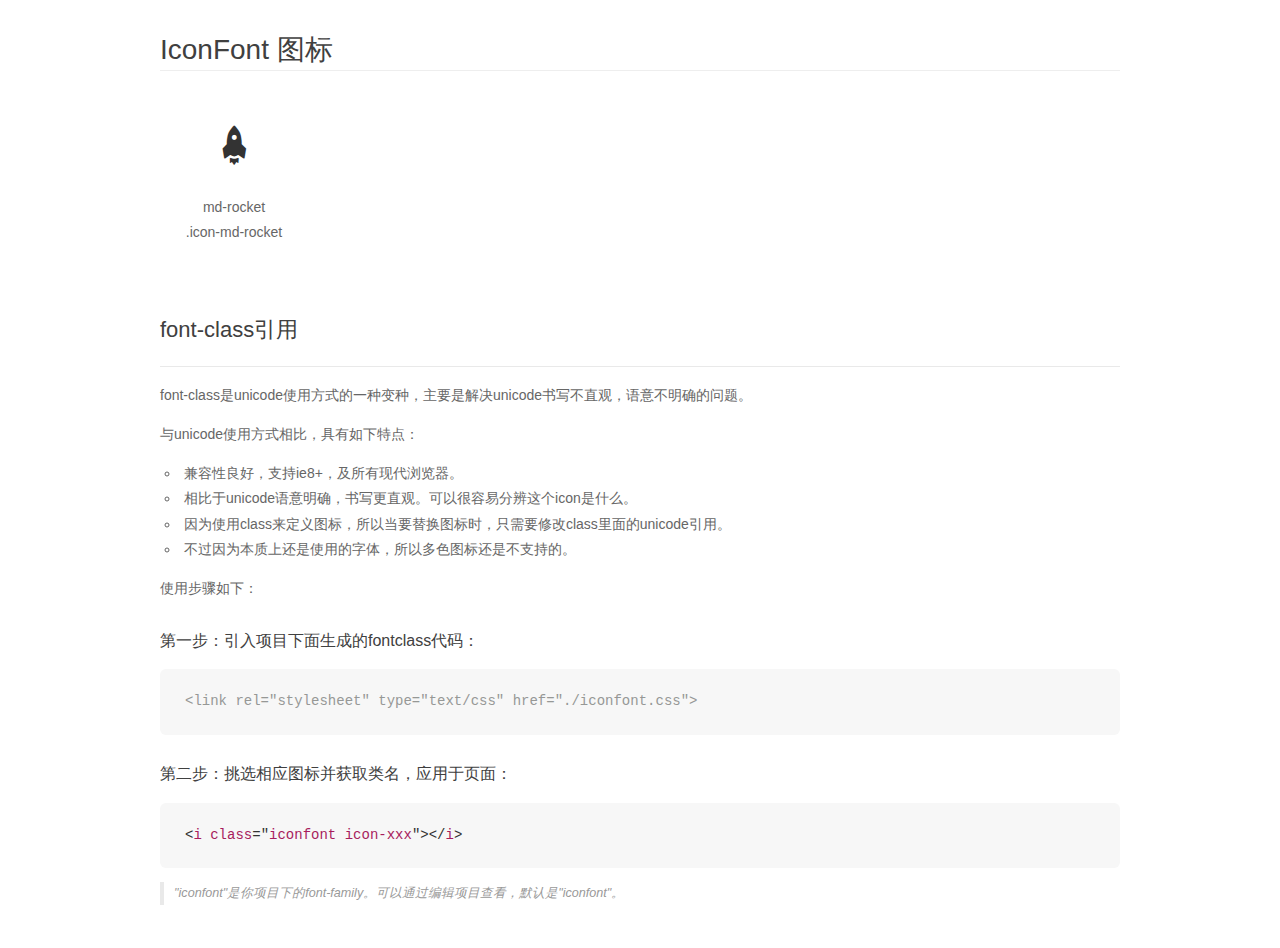
<file: lib/icon-font/demo_fontclass.html>
<!DOCTYPE html>
<html>
<head>
    <meta charset="utf-8"/>
    <title>IconFont</title>
    <link rel="stylesheet" href="demo.css">
    <link rel="stylesheet" href="iconfont.css">
</head>
<body>
    <div class="main markdown">
        <h1>IconFont 图标</h1>
        <ul class="icon_lists clear">
            
                <li>
                <i class="icon iconfont icon-md-rocket"></i>
                    <div class="name">md-rocket</div>
                    <div class="fontclass">.icon-md-rocket</div>
                </li>
            
        </ul>

        <h2 id="font-class-">font-class引用</h2>
        <hr>

        <p>font-class是unicode使用方式的一种变种，主要是解决unicode书写不直观，语意不明确的问题。</p>
        <p>与unicode使用方式相比，具有如下特点：</p>
        <ul>
        <li>兼容性良好，支持ie8+，及所有现代浏览器。</li>
        <li>相比于unicode语意明确，书写更直观。可以很容易分辨这个icon是什么。</li>
        <li>因为使用class来定义图标，所以当要替换图标时，只需要修改class里面的unicode引用。</li>
        <li>不过因为本质上还是使用的字体，所以多色图标还是不支持的。</li>
        </ul>
        <p>使用步骤如下：</p>
        <h3 id="-fontclass-">第一步：引入项目下面生成的fontclass代码：</h3>


        <pre><code class="lang-js hljs javascript"><span class="hljs-comment">&lt;link rel="stylesheet" type="text/css" href="./iconfont.css"&gt;</span></code></pre>
        <h3 id="-">第二步：挑选相应图标并获取类名，应用于页面：</h3>
        <pre><code class="lang-css hljs">&lt;<span class="hljs-selector-tag">i</span> <span class="hljs-selector-tag">class</span>="<span class="hljs-selector-tag">iconfont</span> <span class="hljs-selector-tag">icon-xxx</span>"&gt;&lt;/<span class="hljs-selector-tag">i</span>&gt;</code></pre>
        <blockquote>
        <p>"iconfont"是你项目下的font-family。可以通过编辑项目查看，默认是"iconfont"。</p>
        </blockquote>
    </div>
</body>
</html>
</file>
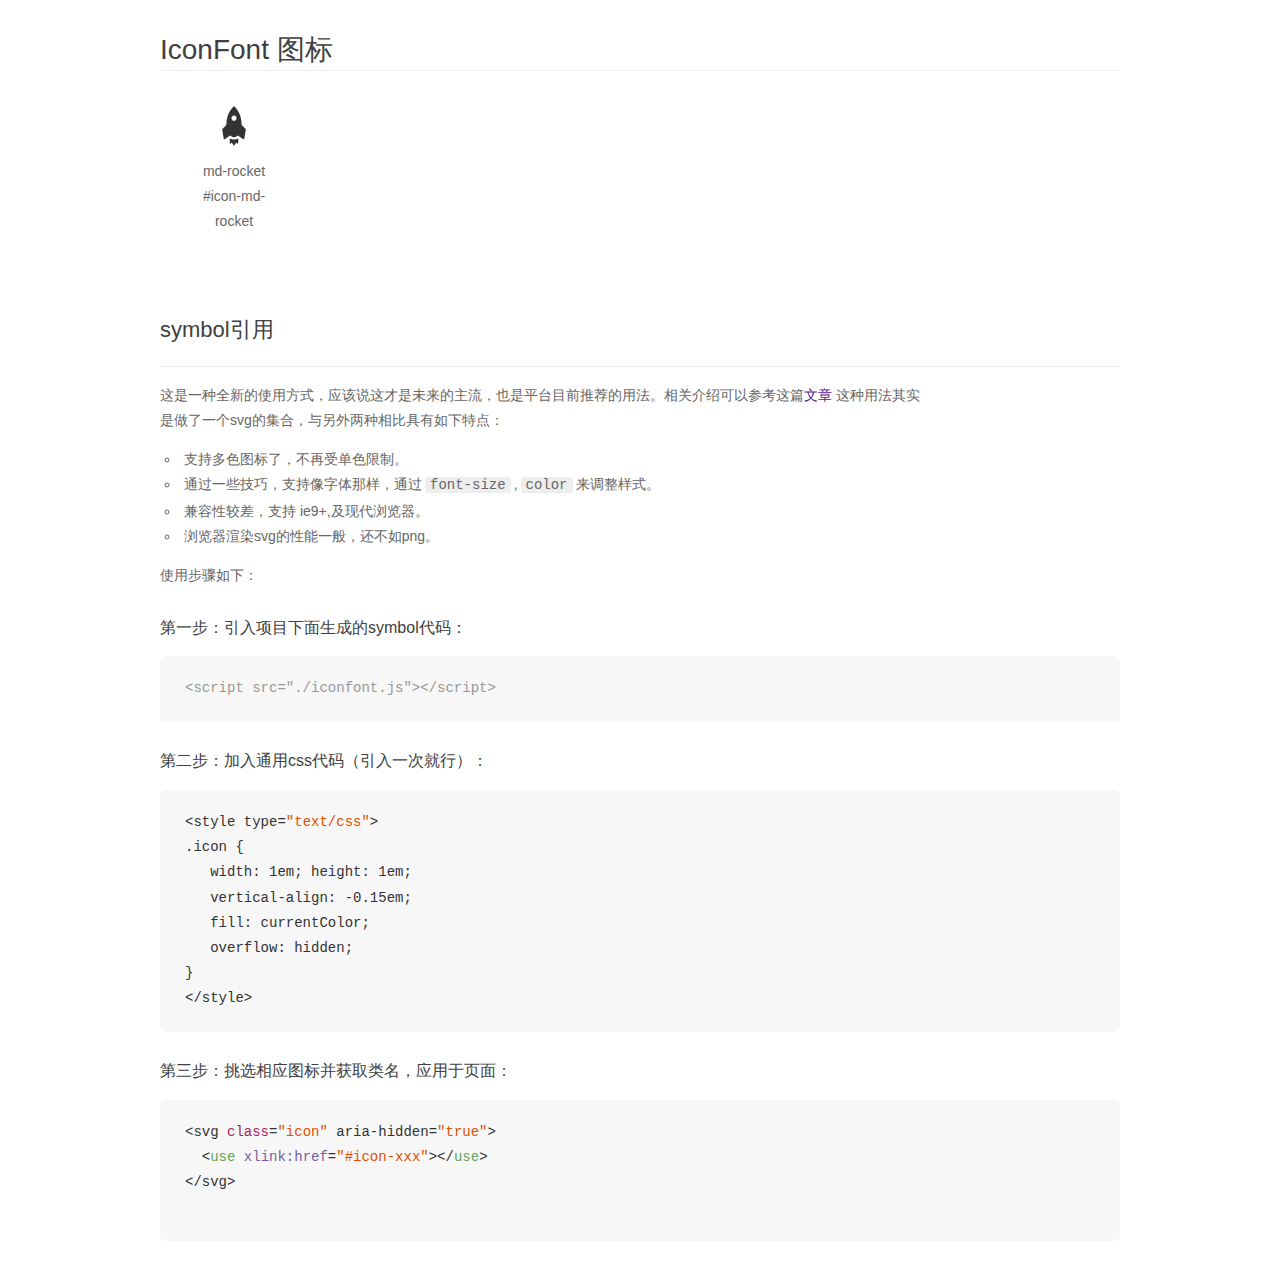
<file: lib/icon-font/demo_symbol.html>
<!DOCTYPE html>
<html>
<head>
    <meta charset="utf-8"/>
    <title>IconFont</title>
    <link rel="stylesheet" href="demo.css">
    <script src="iconfont.js"></script>

    <style type="text/css">
        .icon {
          /* 通过设置 font-size 来改变图标大小 */
          width: 1em; height: 1em;
          /* 图标和文字相邻时，垂直对齐 */
          vertical-align: -0.15em;
          /* 通过设置 color 来改变 SVG 的颜色/fill */
          fill: currentColor;
          /* path 和 stroke 溢出 viewBox 部分在 IE 下会显示
             normalize.css 中也包含这行 */
          overflow: hidden;
        }

    </style>
</head>
<body>
    <div class="main markdown">
        <h1>IconFont 图标</h1>
        <ul class="icon_lists clear">
            
                <li>
                    <svg class="icon" aria-hidden="true">
                        <use xlink:href="#icon-md-rocket"></use>
                    </svg>
                    <div class="name">md-rocket</div>
                    <div class="fontclass">#icon-md-rocket</div>
                </li>
            
        </ul>


        <h2 id="symbol-">symbol引用</h2>
        <hr>

        <p>这是一种全新的使用方式，应该说这才是未来的主流，也是平台目前推荐的用法。相关介绍可以参考这篇<a href="">文章</a>
        这种用法其实是做了一个svg的集合，与另外两种相比具有如下特点：</p>
        <ul>
          <li>支持多色图标了，不再受单色限制。</li>
          <li>通过一些技巧，支持像字体那样，通过<code>font-size</code>,<code>color</code>来调整样式。</li>
          <li>兼容性较差，支持 ie9+,及现代浏览器。</li>
          <li>浏览器渲染svg的性能一般，还不如png。</li>
        </ul>
        <p>使用步骤如下：</p>
        <h3 id="-symbol-">第一步：引入项目下面生成的symbol代码：</h3>
        <pre><code class="lang-js hljs javascript"><span class="hljs-comment">&lt;script src="./iconfont.js"&gt;&lt;/script&gt;</span></code></pre>
        <h3 id="-css-">第二步：加入通用css代码（引入一次就行）：</h3>
        <pre><code class="lang-js hljs javascript">&lt;style type=<span class="hljs-string">"text/css"</span>&gt;
.icon {
   width: <span class="hljs-number">1</span>em; height: <span class="hljs-number">1</span>em;
   vertical-align: <span class="hljs-number">-0.15</span>em;
   fill: currentColor;
   overflow: hidden;
}
&lt;<span class="hljs-regexp">/style&gt;</span></code></pre>
        <h3 id="-">第三步：挑选相应图标并获取类名，应用于页面：</h3>
        <pre><code class="lang-js hljs javascript">&lt;svg <span class="hljs-class"><span class="hljs-keyword">class</span></span>=<span class="hljs-string">"icon"</span> aria-hidden=<span class="hljs-string">"true"</span>&gt;<span class="xml"><span class="hljs-tag">
  &lt;<span class="hljs-name">use</span> <span class="hljs-attr">xlink:href</span>=<span class="hljs-string">"#icon-xxx"</span>&gt;</span><span class="hljs-tag">&lt;/<span class="hljs-name">use</span>&gt;</span>
</span>&lt;<span class="hljs-regexp">/svg&gt;
        </span></code></pre>
    </div>
</body>
</html>
</file>
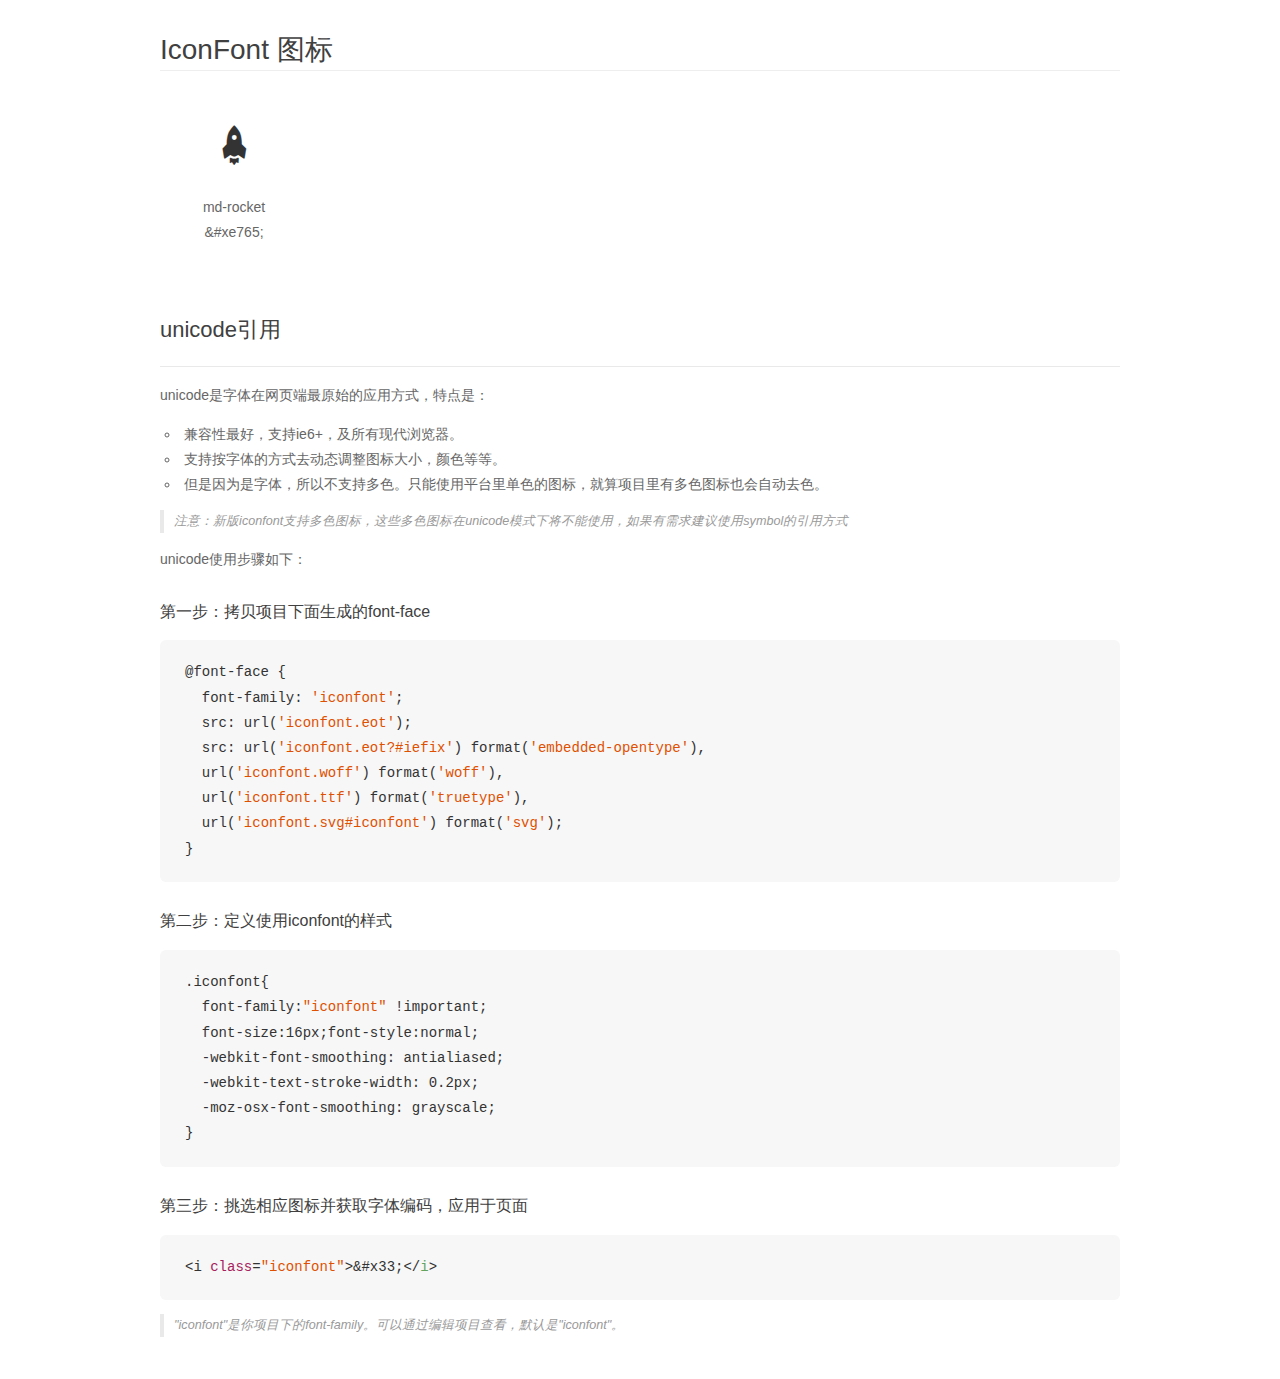
<file: lib/icon-font/demo_unicode.html>
<!DOCTYPE html>
<html>
<head>
    <meta charset="utf-8"/>
    <title>IconFont</title>
    <link rel="stylesheet" href="demo.css">

    <style type="text/css">

        @font-face {font-family: "iconfont";
          src: url('iconfont.eot'); /* IE9*/
          src: url('iconfont.eot#iefix') format('embedded-opentype'), /* IE6-IE8 */
          url('iconfont.woff') format('woff'), /* chrome, firefox */
          url('iconfont.ttf') format('truetype'), /* chrome, firefox, opera, Safari, Android, iOS 4.2+*/
          url('iconfont.svg#iconfont') format('svg'); /* iOS 4.1- */
        }

        .iconfont {
          font-family:"iconfont" !important;
          font-size:16px;
          font-style:normal;
          -webkit-font-smoothing: antialiased;
          -webkit-text-stroke-width: 0.2px;
          -moz-osx-font-smoothing: grayscale;
        }

    </style>
</head>
<body>
    <div class="main markdown">
        <h1>IconFont 图标</h1>
        <ul class="icon_lists clear">
            
                <li>
                <i class="icon iconfont">&#xe765;</i>
                    <div class="name">md-rocket</div>
                    <div class="code">&amp;#xe765;</div>
                </li>
            
        </ul>
        <h2 id="unicode-">unicode引用</h2>
        <hr>

        <p>unicode是字体在网页端最原始的应用方式，特点是：</p>
        <ul>
        <li>兼容性最好，支持ie6+，及所有现代浏览器。</li>
        <li>支持按字体的方式去动态调整图标大小，颜色等等。</li>
        <li>但是因为是字体，所以不支持多色。只能使用平台里单色的图标，就算项目里有多色图标也会自动去色。</li>
        </ul>
        <blockquote>
        <p>注意：新版iconfont支持多色图标，这些多色图标在unicode模式下将不能使用，如果有需求建议使用symbol的引用方式</p>
        </blockquote>
        <p>unicode使用步骤如下：</p>
        <h3 id="-font-face">第一步：拷贝项目下面生成的font-face</h3>
        <pre><code class="lang-js hljs javascript">@font-face {
  font-family: <span class="hljs-string">'iconfont'</span>;
  src: url(<span class="hljs-string">'iconfont.eot'</span>);
  src: url(<span class="hljs-string">'iconfont.eot?#iefix'</span>) format(<span class="hljs-string">'embedded-opentype'</span>),
  url(<span class="hljs-string">'iconfont.woff'</span>) format(<span class="hljs-string">'woff'</span>),
  url(<span class="hljs-string">'iconfont.ttf'</span>) format(<span class="hljs-string">'truetype'</span>),
  url(<span class="hljs-string">'iconfont.svg#iconfont'</span>) format(<span class="hljs-string">'svg'</span>);
}
</code></pre>
        <h3 id="-iconfont-">第二步：定义使用iconfont的样式</h3>
        <pre><code class="lang-js hljs javascript">.iconfont{
  font-family:<span class="hljs-string">"iconfont"</span> !important;
  font-size:<span class="hljs-number">16</span>px;font-style:normal;
  -webkit-font-smoothing: antialiased;
  -webkit-text-stroke-width: <span class="hljs-number">0.2</span>px;
  -moz-osx-font-smoothing: grayscale;
}
</code></pre>
        <h3 id="-">第三步：挑选相应图标并获取字体编码，应用于页面</h3>
        <pre><code class="lang-js hljs javascript">&lt;i <span class="hljs-class"><span class="hljs-keyword">class</span></span>=<span class="hljs-string">"iconfont"</span>&gt;&amp;#x33;<span class="xml"><span class="hljs-tag">&lt;/<span class="hljs-name">i</span>&gt;</span></span></code></pre>

        <blockquote>
        <p>"iconfont"是你项目下的font-family。可以通过编辑项目查看，默认是"iconfont"。</p>
        </blockquote>
    </div>


</body>
</html>
</file>
<file: lib/icon-font/iconfont.css>
@font-face {font-family: "iconfont";
  src: url('iconfont.eot?t=1545460784166'); /* IE9*/
  src: url('iconfont.eot?t=1545460784166#iefix') format('embedded-opentype'), /* IE6-IE8 */
  url('[data-uri]') format('woff'),
  url('iconfont.ttf?t=1545460784166') format('truetype'), /* chrome, firefox, opera, Safari, Android, iOS 4.2+*/
  url('iconfont.svg?t=1545460784166#iconfont') format('svg'); /* iOS 4.1- */
}

.iconfont {
  font-family:"iconfont" !important;
  font-size:16px;
  font-style:normal;
  -webkit-font-smoothing: antialiased;
  -moz-osx-font-smoothing: grayscale;
}

.icon-md-rocket:before { content: "\e765"; }
</file>
<file: lib/icon-font/demo.css>
*{margin: 0;padding: 0;list-style: none;}
/*
KISSY CSS Reset
理念：1. reset 的目的不是清除浏览器的默认样式，这仅是部分工作。清除和重置是紧密不可分的。
2. reset 的目的不是让默认样式在所有浏览器下一致，而是减少默认样式有可能带来的问题。
3. reset 期望提供一套普适通用的基础样式。但没有银弹，推荐根据具体需求，裁剪和修改后再使用。
特色：1. 适应中文；2. 基于最新主流浏览器。
维护：玉伯<lifesinger@gmail.com>, 正淳<ragecarrier@gmail.com>
 */

/** 清除内外边距 **/
body, h1, h2, h3, h4, h5, h6, hr, p, blockquote, /* structural elements 结构元素 */
dl, dt, dd, ul, ol, li, /* list elements 列表元素 */
pre, /* text formatting elements 文本格式元素 */
form, fieldset, legend, button, input, textarea, /* form elements 表单元素 */
th, td /* table elements 表格元素 */ {
  margin: 0;
  padding: 0;
}

/** 设置默认字体 **/
body,
button, input, select, textarea /* for ie */ {
  font: 12px/1.5 tahoma, arial, \5b8b\4f53, sans-serif;
}
h1, h2, h3, h4, h5, h6 { font-size: 100%; }
address, cite, dfn, em, var { font-style: normal; } /* 将斜体扶正 */
code, kbd, pre, samp { font-family: courier new, courier, monospace; } /* 统一等宽字体 */
small { font-size: 12px; } /* 小于 12px 的中文很难阅读，让 small 正常化 */

/** 重置列表元素 **/
ul, ol { list-style: none; }

/** 重置文本格式元素 **/
a { text-decoration: none; }
a:hover { text-decoration: underline; }


/** 重置表单元素 **/
legend { color: #000; } /* for ie6 */
fieldset, img { border: 0; } /* img 搭车：让链接里的 img 无边框 */
button, input, select, textarea { font-size: 100%; } /* 使得表单元素在 ie 下能继承字体大小 */
/* 注：optgroup 无法扶正 */

/** 重置表格元素 **/
table { border-collapse: collapse; border-spacing: 0; }

/* 清除浮动 */
.ks-clear:after, .clear:after {
  content: '\20';
  display: block;
  height: 0;
  clear: both;
}
.ks-clear, .clear {
  *zoom: 1;
}

.main {
  padding: 30px 100px;
width: 960px;
margin: 0 auto;
}
.main h1{font-size:36px; color:#333; text-align:left;margin-bottom:30px; border-bottom: 1px solid #eee;}

.helps{margin-top:40px;}
.helps pre{
  padding:20px;
  margin:10px 0;
  border:solid 1px #e7e1cd;
  background-color: #fffdef;
  overflow: auto;
}

.icon_lists{
  width: 100% !important;

}

.icon_lists li{
  float:left;
  width: 100px;
  height:180px;
  text-align: center;
  list-style: none !important;
}
.icon_lists .icon{
  font-size: 42px;
  line-height: 100px;
  margin: 10px 0;
  color:#333;
  -webkit-transition: font-size 0.25s ease-out 0s;
  -moz-transition: font-size 0.25s ease-out 0s;
  transition: font-size 0.25s ease-out 0s;

}
.icon_lists .icon:hover{
  font-size: 100px;
}



.markdown {
  color: #666;
  font-size: 14px;
  line-height: 1.8;
}

.highlight {
  line-height: 1.5;
}

.markdown img {
  vertical-align: middle;
  max-width: 100%;
}

.markdown h1 {
  color: #404040;
  font-weight: 500;
  line-height: 40px;
  margin-bottom: 24px;
}

.markdown h2,
.markdown h3,
.markdown h4,
.markdown h5,
.markdown h6 {
  color: #404040;
  margin: 1.6em 0 0.6em 0;
  font-weight: 500;
  clear: both;
}

.markdown h1 {
  font-size: 28px;
}

.markdown h2 {
  font-size: 22px;
}

.markdown h3 {
  font-size: 16px;
}

.markdown h4 {
  font-size: 14px;
}

.markdown h5 {
  font-size: 12px;
}

.markdown h6 {
  font-size: 12px;
}

.markdown hr {
  height: 1px;
  border: 0;
  background: #e9e9e9;
  margin: 16px 0;
  clear: both;
}

.markdown p,
.markdown pre {
  margin: 1em 0;
}

.markdown > p,
.markdown > blockquote,
.markdown > .highlight,
.markdown > ol,
.markdown > ul {
  width: 80%;
}

.markdown ul > li {
  list-style: circle;
}

.markdown > ul li,
.markdown blockquote ul > li {
  margin-left: 20px;
  padding-left: 4px;
}

.markdown > ul li p,
.markdown > ol li p {
  margin: 0.6em 0;
}

.markdown ol > li {
  list-style: decimal;
}

.markdown > ol li,
.markdown blockquote ol > li {
  margin-left: 20px;
  padding-left: 4px;
}

.markdown code {
  margin: 0 3px;
  padding: 0 5px;
  background: #eee;
  border-radius: 3px;
}

.markdown pre {
  border-radius: 6px;
  background: #f7f7f7;
  padding: 20px;
}

.markdown pre code {
  border: none;
  background: #f7f7f7;
  margin: 0;
}

.markdown strong,
.markdown b {
  font-weight: 600;
}

.markdown > table {
  border-collapse: collapse;
  border-spacing: 0px;
  empty-cells: show;
  border: 1px solid #e9e9e9;
  width: 95%;
  margin-bottom: 24px;
}

.markdown > table th {
  white-space: nowrap;
  color: #333;
  font-weight: 600;

}

.markdown > table th,
.markdown > table td {
  border: 1px solid #e9e9e9;
  padding: 8px 16px;
  text-align: left;
}

.markdown > table th {
  background: #F7F7F7;
}

.markdown blockquote {
  font-size: 90%;
  color: #999;
  border-left: 4px solid #e9e9e9;
  padding-left: 0.8em;
  margin: 1em 0;
  font-style: italic;
}

.markdown blockquote p {
  margin: 0;
}

.markdown .anchor {
  opacity: 0;
  transition: opacity 0.3s ease;
  margin-left: 8px;
}

.markdown .waiting {
  color: #ccc;
}

.markdown h1:hover .anchor,
.markdown h2:hover .anchor,
.markdown h3:hover .anchor,
.markdown h4:hover .anchor,
.markdown h5:hover .anchor,
.markdown h6:hover .anchor {
  opacity: 1;
  display: inline-block;
}

.markdown > br,
.markdown > p > br {
  clear: both;
}


.hljs {
  display: block;
  background: white;
  padding: 0.5em;
  color: #333333;
  overflow-x: auto;
}

.hljs-comment,
.hljs-meta {
  color: #969896;
}

.hljs-string,
.hljs-variable,
.hljs-template-variable,
.hljs-strong,
.hljs-emphasis,
.hljs-quote {
  color: #df5000;
}

.hljs-keyword,
.hljs-selector-tag,
.hljs-type {
  color: #a71d5d;
}

.hljs-literal,
.hljs-symbol,
.hljs-bullet,
.hljs-attribute {
  color: #0086b3;
}

.hljs-section,
.hljs-name {
  color: #63a35c;
}

.hljs-tag {
  color: #333333;
}

.hljs-title,
.hljs-attr,
.hljs-selector-id,
.hljs-selector-class,
.hljs-selector-attr,
.hljs-selector-pseudo {
  color: #795da3;
}

.hljs-addition {
  color: #55a532;
  background-color: #eaffea;
}

.hljs-deletion {
  color: #bd2c00;
  background-color: #ffecec;
}

.hljs-link {
  text-decoration: underline;
}

pre{
  background: #fff;
}
</file>
